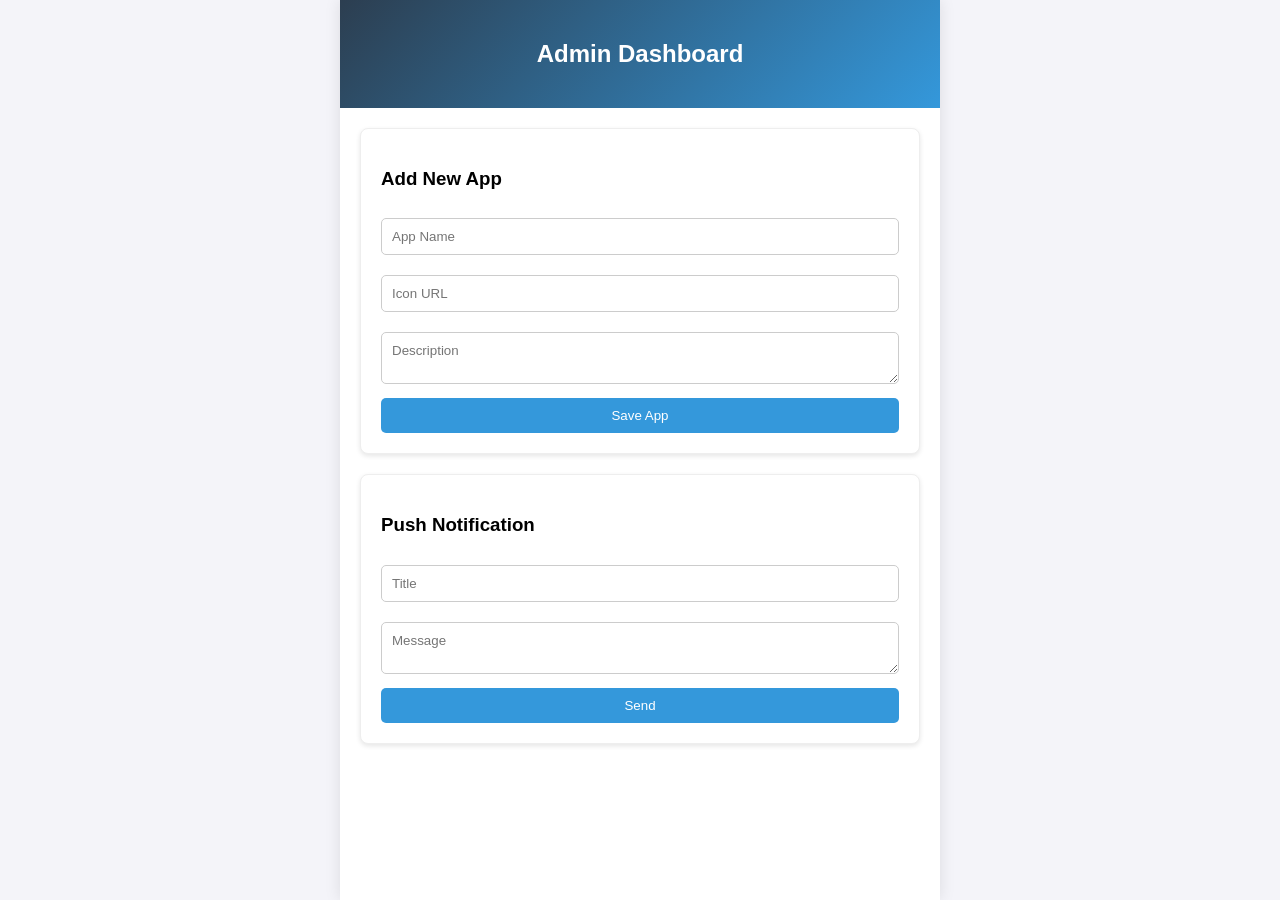
<file: admin/admin.html>
<!DOCTYPE html>
<html lang="en">
<head>
    <meta charset="UTF-8">
    <meta name="viewport" content="width=device-width, initial-scale=1.0">
    <title>AIStack Pro - Admin</title>
    <link rel="stylesheet" href="admin.css">
</head>
<body>
    <div class="admin-container">
        <header>
            <h2>Admin Dashboard</h2>
        </header>
        
        <main>
            <section class="admin-card">
                <h3>Add New App</h3>
                <form id="add-app-form">
                    <input type="text" placeholder="App Name" id="appName" required>
                    <input type="text" placeholder="Icon URL" id="appIcon" required>
                    <textarea placeholder="Description" id="appDesc"></textarea>
                    <button type="submit">Save App</button>
                </form>
            </section>

            <section class="admin-card">
                <h3>Push Notification</h3>
                <form id="add-notif-form">
                    <input type="text" placeholder="Title" required>
                    <textarea placeholder="Message" required></textarea>
                    <button type="submit">Send</button>
                </form>
            </section>
        </main>
    </div>
    <script type="module" src="admin.js"></script>
</body>
</html>
</file>
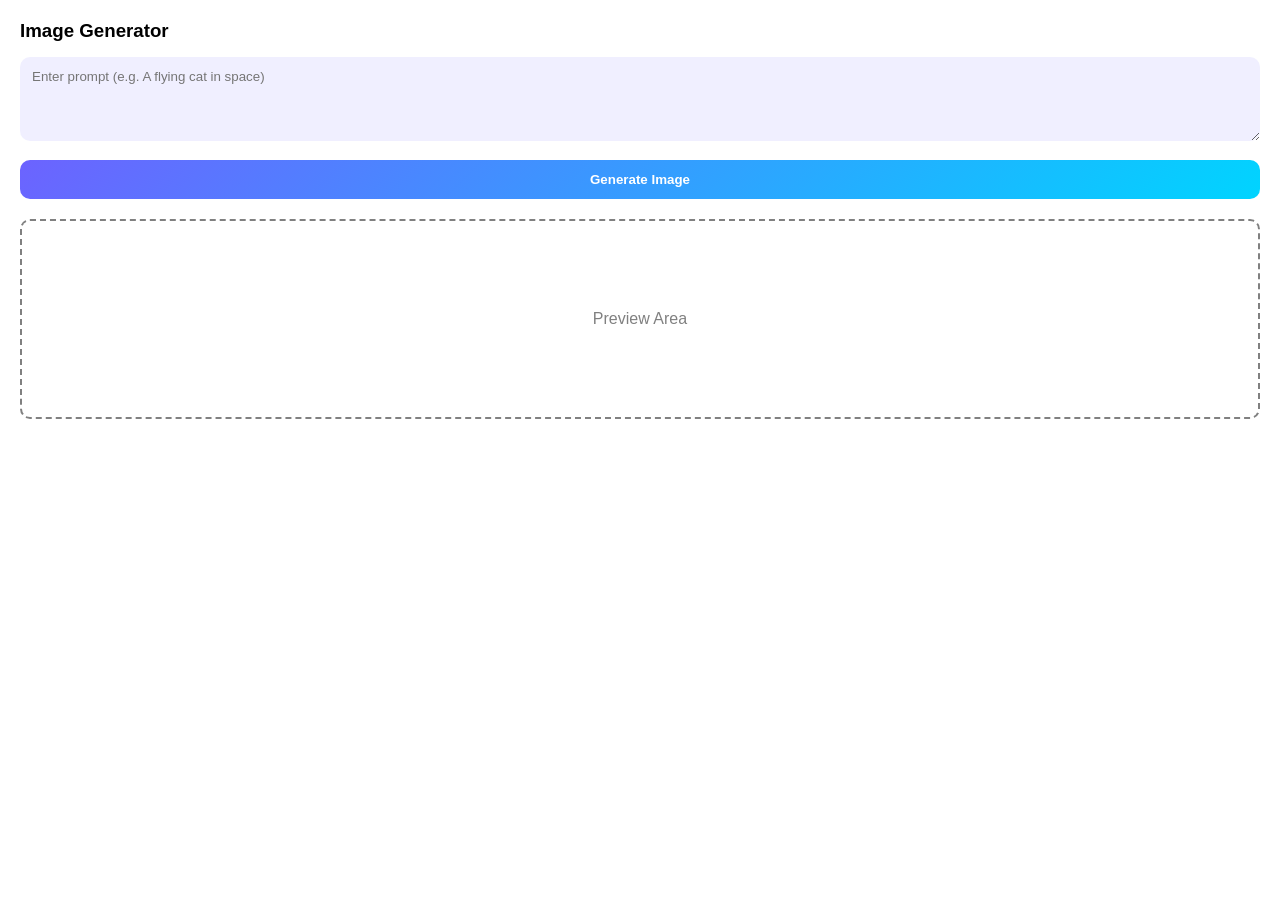
<file: tools/ai-image.html>
<!DOCTYPE html>
<html lang="en">
<head>
    <meta charset="UTF-8">
    <meta name="viewport" content="width=device-width, initial-scale=1.0">
    <title>AI Image Gen</title>
    <link rel="stylesheet" href="../styles.css">
    <style> body { background: transparent; height: auto; display: block; padding: 20px; } </style>
</head>
<body>
    <h3 style="margin-bottom: 15px;">Image Generator</h3>
    <textarea rows="4" placeholder="Enter prompt (e.g. A flying cat in space)"></textarea>
    <button class="btn-primary" onclick="generate()">Generate Image</button>
    
    <div id="output" style="margin-top: 20px; height: 200px; border: 2px dashed gray; border-radius: 10px; display:flex; justify-content:center; align-items:center; color:gray;">
        Preview Area
    </div>
    <script>
        function generate() {
            document.getElementById('output').innerHTML = "Generating... (Simulated)";
            setTimeout(() => {
                document.getElementById('output').innerHTML = `<img src="https://via.placeholder.com/300" style="max-width:100%; border-radius:10px;">`;
            }, 1500);
        }
    </script>
</body>
</html>
</file>
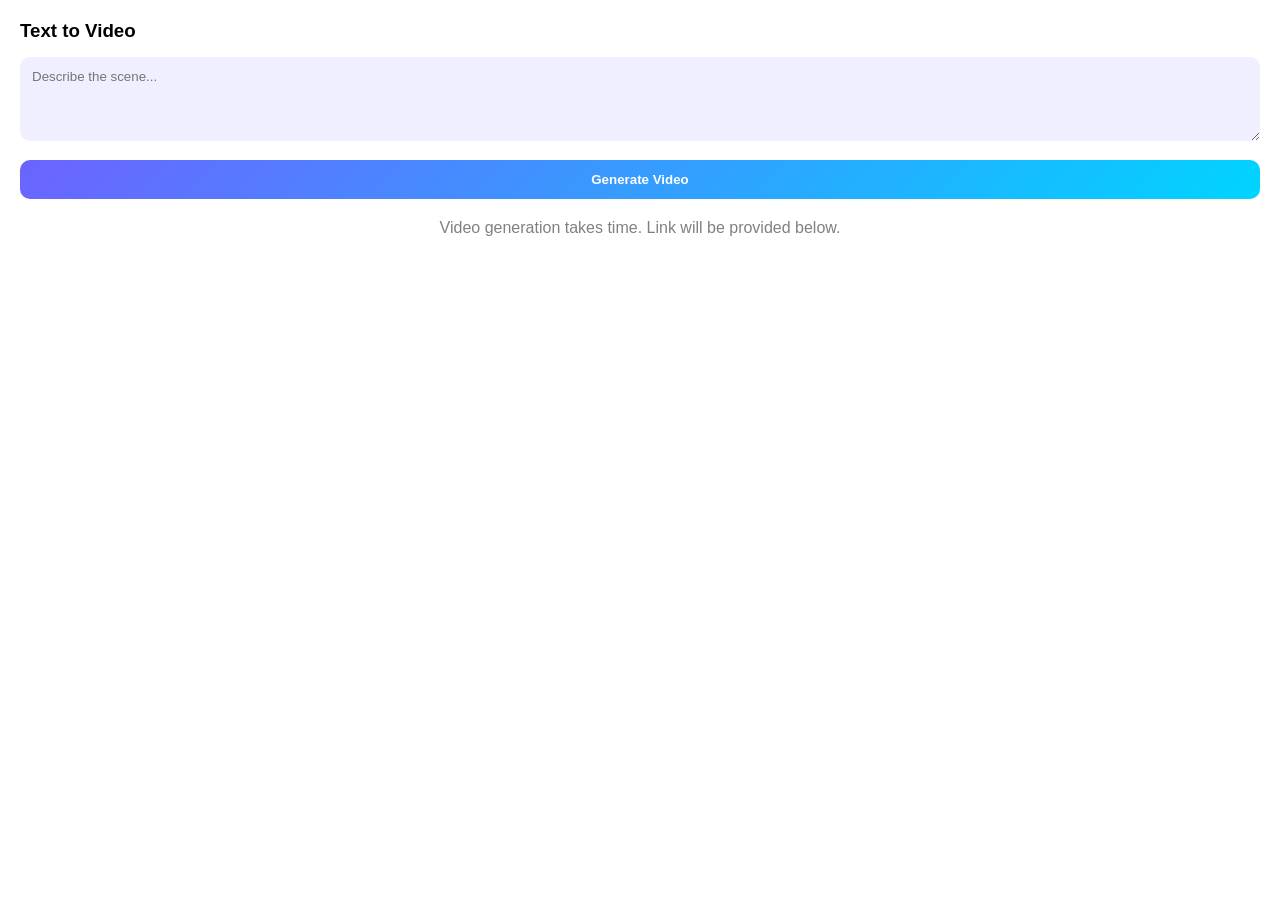
<file: tools/ai-video.html>
<!DOCTYPE html>
<html lang="en">
<head>
    <meta charset="UTF-8">
    <meta name="viewport" content="width=device-width, initial-scale=1.0">
    <title>AI Video Gen</title>
    <link rel="stylesheet" href="../styles.css">
    <style> body { background: transparent; height: auto; display: block; padding: 20px; } </style>
</head>
<body>
    <h3 style="margin-bottom: 15px;">Text to Video</h3>
    <textarea rows="4" placeholder="Describe the scene..."></textarea>
    <button class="btn-primary">Generate Video</button>
    <div style="margin-top: 20px; text-align: center; color: gray;">
        <p>Video generation takes time. Link will be provided below.</p>
    </div>
</body>
</html>
</file>
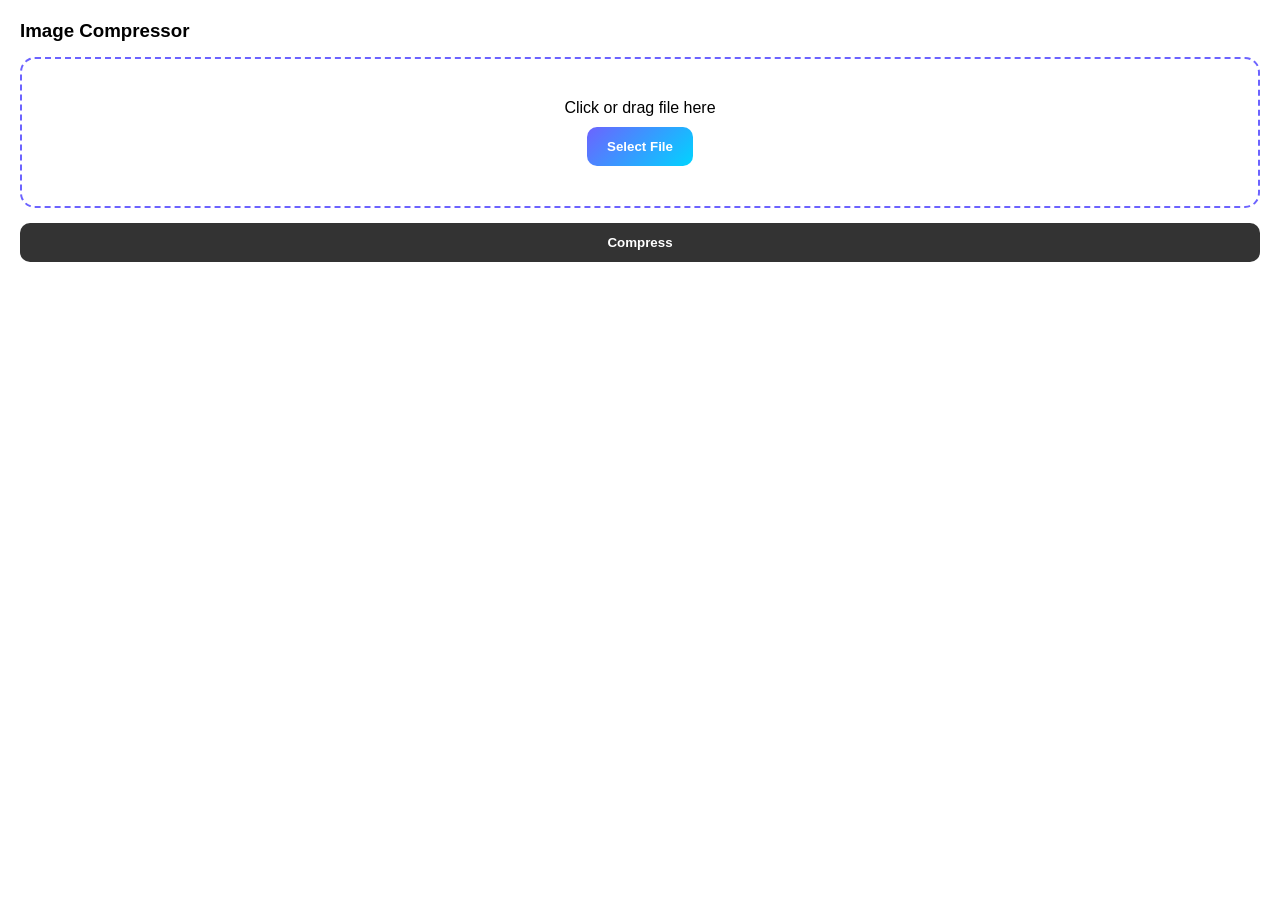
<file: tools/compressor.html>
<!DOCTYPE html>
<html lang="en">
<head>
    <meta charset="UTF-8">
    <meta name="viewport" content="width=device-width, initial-scale=1.0">
    <title>Compressor</title>
    <link rel="stylesheet" href="../styles.css">
    <style> body { background: transparent; height: auto; display: block; padding: 20px; } </style>
</head>
<body>
    <h3 style="margin-bottom: 15px;">Image Compressor</h3>
    <div class="glass" style="border: 2px dashed #6C63FF; padding: 40px; text-align: center; border-radius: 15px; margin-bottom: 15px;">
        <p>Click or drag file here</p>
        <input type="file" style="display:none;" id="file">
        <button class="btn-primary" style="width:auto; margin-top:10px;" onclick="document.getElementById('file').click()">Select File</button>
    </div>
    <button class="btn-primary" style="background: #333;">Compress</button>
</body>
</html>
</file>
<file: admin/admin.css>
* { box-sizing: border-box; font-family: sans-serif; }
body { margin: 0; background: #f4f4f9; display: flex; justify-content: center; }

.admin-container {
    width: 100%; max-width: 600px; min-height: 100vh; background: white; box-shadow: 0 0 15px rgba(0,0,0,0.1);
}

header {
    background: linear-gradient(135deg, #2c3e50, #3498db); color: white; padding: 20px; text-align: center;
}

main { padding: 20px; }

.admin-card {
    background: #fff; padding: 20px; border-radius: 8px; box-shadow: 0 2px 5px rgba(0,0,0,0.1); margin-bottom: 20px; border: 1px solid #eee;
}

input, textarea {
    width: 100%; padding: 10px; margin: 10px 0; border: 1px solid #ccc; border-radius: 5px;
}

button {
    background: #3498db; color: white; border: none; padding: 10px 20px; border-radius: 5px; cursor: pointer; width: 100%;
}

button:hover { background: #2980b9; }
</file>
<file: styles.css>
:root {
    --primary-grad: linear-gradient(135deg, #6C63FF, #00D4FF);
    --bg-light: #f4f7f6;
    --bg-dark: #121212;
    --text-light: #333333;
    --text-dark: #ffffff;
    --glass-bg-light: rgba(255, 255, 255, 0.7);
    --glass-bg-dark: rgba(30, 30, 30, 0.7);
    --glass-border: rgba(255, 255, 255, 0.2);
}

* {
    margin: 0;
    padding: 0;
    box-sizing: border-box;
    font-family: 'Segoe UI', Tahoma, Geneva, Verdana, sans-serif;
}

body {
    background-color: #e0e5ec;
    display: flex;
    justify-content: center;
    align-items: center;
    height: 100vh;
    transition: background 0.3s ease;
}

body.dark-mode {
    background-color: #0a0a0a;
}

.app-container {
    width: 100%;
    max-width: 420px;
    height: 100vh;
    background: var(--bg-light);
    position: relative;
    overflow: hidden;
    display: flex;
    flex-direction: column;
    box-shadow: 0 10px 30px rgba(0,0,0,0.1);
}

body.dark-mode .app-container {
    background: var(--bg-dark);
    color: var(--text-dark);
}

/* Glassmorphism Classes */
.glass {
    background: var(--glass-bg-light);
    backdrop-filter: blur(10px);
    -webkit-backdrop-filter: blur(10px);
    border: 1px solid var(--glass-border);
}

body.dark-mode .glass {
    background: var(--glass-bg-dark);
}

/* Main Area */
#main-container {
    flex: 1;
    overflow-y: auto;
    padding: 80px 15px 70px 15px; /* Account for header and navbar */
}

/* Forms & Buttons */
input, textarea {
    width: 100%;
    padding: 12px;
    border-radius: 10px;
    border: none;
    outline: none;
    margin-bottom: 15px;
    background: rgba(108, 99, 255, 0.1);
    color: inherit;
}

.btn-primary {
    background: var(--primary-grad);
    color: white;
    border: none;
    padding: 12px 20px;
    border-radius: 10px;
    font-weight: bold;
    cursor: pointer;
    width: 100%;
    text-align: center;
}

/* Utilities */
.hidden { display: none !important; }
.grid-2 { display: grid; grid-template-columns: 1fr 1fr; gap: 15px; }
</file>
